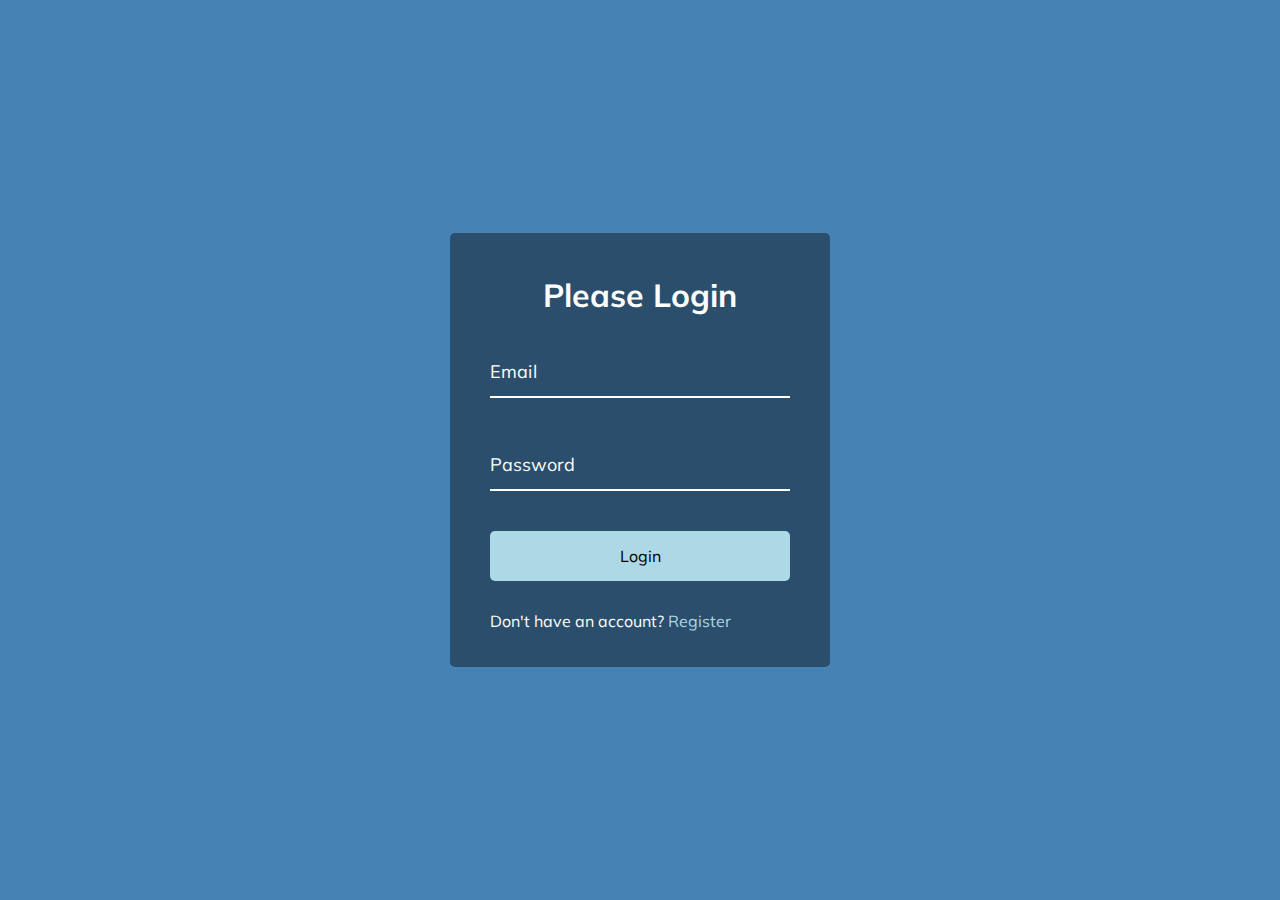
<file: form_login/index.html>
<!DOCTYPE html>
<html lang="en">
  <head>
    <meta charset="UTF-8" />
    <meta name="viewport" content="width=device-width, initial-scale=1.0" />
    <link rel="stylesheet" href="style.css" />
    <title>Form Input Wave</title>
  </head>
  <body>
    <div class="container">
      <h1>Please Login</h1>
      <form>
        <div class="form-control">
          <input type="text" required>
          <label>Email</label>
        </div>

        <div class="form-control">
          <input type="password" required>
          <label>Password</label>
        </div>

        <button class="btn">Login</button>

        <p class="text">Don't have an account? <a href="#">Register</a> </p>
      </form>
    </div>
    <script src="script.js"></script>
  </body>
</html>
</file>
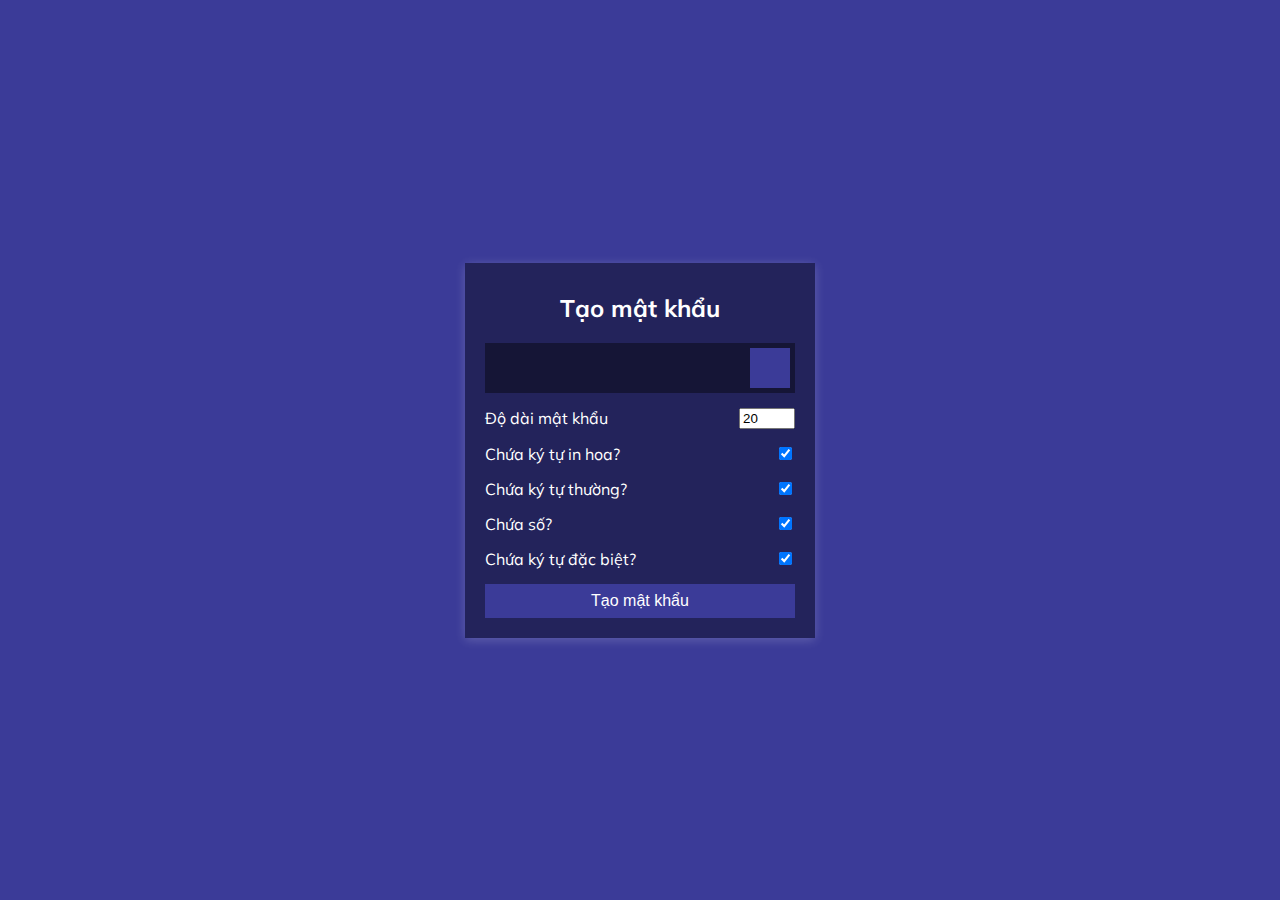
<file: password_generator/index.html>
<!DOCTYPE html>
<html lang="en">
<head>
    <meta charset="UTF-8" />
    <meta name="viewport" content="width=device-width, initial-scale=1.0" />
    <link rel="stylesheet" href="https://cdnjs.cloudflare.com/ajax/libs/font-awesome/5.14.0/css/all.min.css"
          integrity="sha512-1PKOgIY59xJ8Co8+NE6FZ+LOAZKjy+KY8iq0G4B3CyeY6wYHN3yt9PW0XpSriVlkMXe40PTKnXrLnZ9+fkDaog==" crossorigin="anonymous" />
    <link rel="stylesheet" href="style.css" />
    <title>Tạo mật khẩu</title>
</head>
<body>
<div class="container">
    <h2>Tạo mật khẩu</h2>
    <div class="result-container">
        <span id="result"></span>
        <button class="btn" id="clipboard">
            <i class="far fa-clipboard"></i>
        </button>
    </div>
    <div class="settings">
        <div class="setting">
            <label>Độ dài mật khẩu</label>
            <input type="number" id="length" min="4" max="20" value="20">
        </div>
        <div class="setting">
            <label>Chứa ký tự in hoa?</label>
            <input type="checkbox" id="uppercase" checked>
        </div>
        <div class="setting">
            <label>Chứa ký tự thường?</label>
            <input type="checkbox" id="lowercase" checked>
        </div>
        <div class="setting">
            <label>Chứa số?</label>
            <input type="checkbox" id="numbers" checked>
        </div>
        <div class="setting">
            <label>Chứa ký tự đặc biệt?</label>
            <input type="checkbox" id="symbols" checked>
        </div>
    </div>

    <button class="btn btn-large" id="generate">
        Tạo mật khẩu
    </button>
</div>
<script src="script.js"></script>
</body>
</html>
</file>
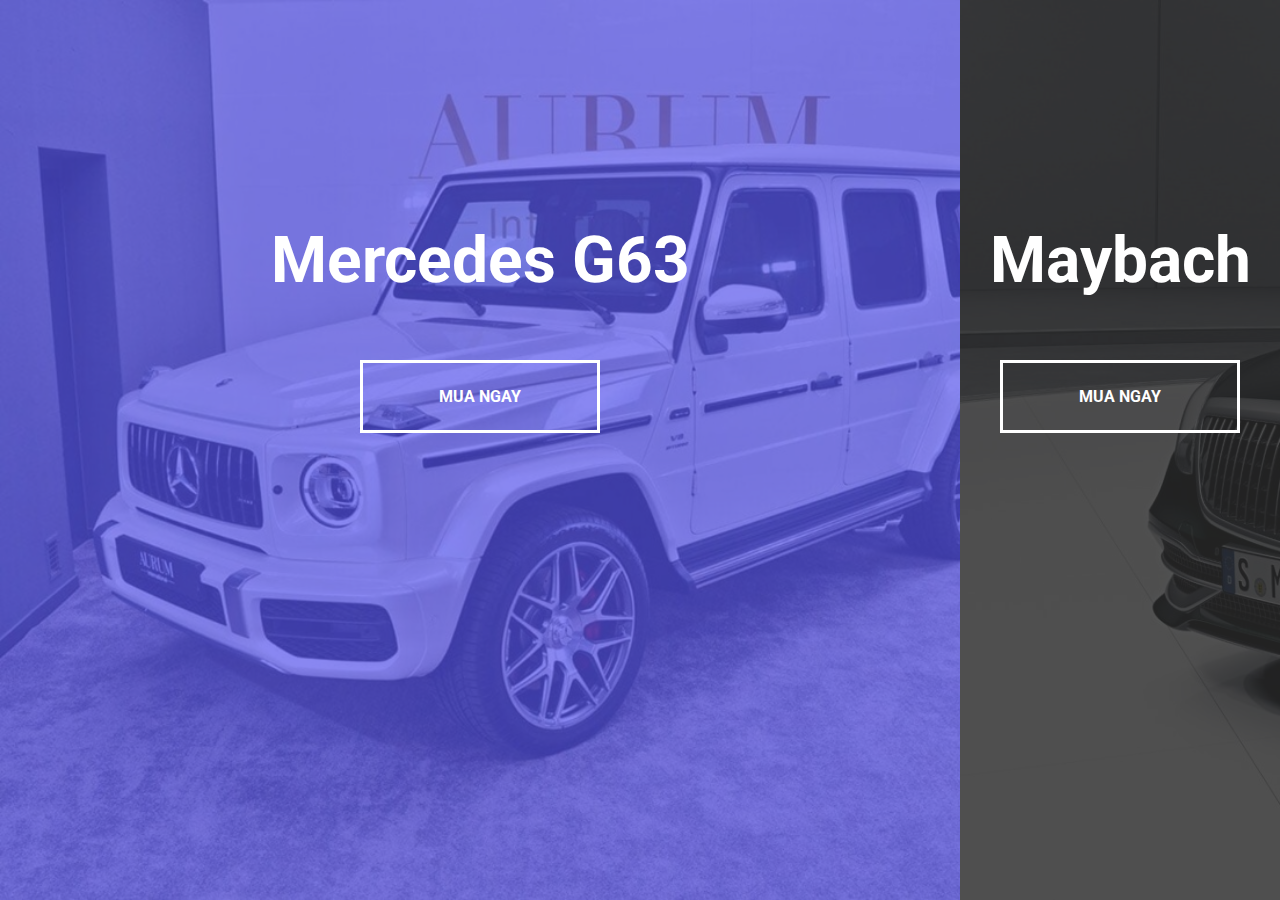
<file: split_landing_page/index.html>
<!DOCTYPE html>
<html lang="en">
  <head>
    <meta charset="UTF-8" />
    <meta name="viewport" content="width=device-width, initial-scale=1.0" />
    <link rel="stylesheet" href="style.css" />
    <title>Split Landing Page
    </title>
  </head>
  <body>
    <div class="container">
      <div class="split left">
        <h1>Mercedes G63</h1>
        <a href="#" class="btn">Mua ngay</a>
      </div>
      <div class="split right">
        <h1>Maybach</h1>
        <a href="#" class="btn">Mua ngay</a>
      </div>
    </div>

    <script src="script.js"></script>
  </body>
</html>
</file>
<file: form_login/style.css>
@import url('https://fonts.googleapis.com/css?family=Muli&display=swap');

* {
  box-sizing: border-box;
}

body {
  background-color: steelblue;
  color: #fff;
  font-family: 'Muli', sans-serif;
  display: flex;
  flex-direction: column;
  align-items: center;
  justify-content: center;
  height: 100vh;
  overflow: hidden;
  margin: 0;
}

.container {
  background-color: rgba(0, 0, 0, 0.4);
  padding: 20px 40px;
  border-radius: 5px;
}

.container h1 {
  text-align: center;
  margin-bottom: 30px;
}

.container a {
  text-decoration: none;
  color: lightblue;
}

.btn {
  cursor: pointer;
  display: inline-block;
  width: 100%;
  background: lightblue;
  padding: 15px;
  font-family: inherit;
  font-size: 16px;
  border: 0;
  border-radius: 5px;
}

.btn:focus {
  outline: 0;
}

.btn:active {
  transform: scale(0.98);
}

.text {
  margin-top: 30px;
}

.form-control {
  position: relative;
  margin: 20px 0 40px;
  width: 300px;
}

.form-control input {
  background-color: transparent;
  border: 0;
  border-bottom: 2px #fff solid;
  display: block;
  width: 100%;
  padding: 15px 0;
  font-size: 18px;
  color: #fff;
}

.form-control input:focus,
.form-control input:valid {
  outline: 0;
  border-bottom-color: lightblue;
}

.form-control label {
  position: absolute;
  top: 15px;
  left: 0;
  pointer-events: none;
}

.form-control label span {
  display: inline-block;
  font-size: 18px;
  min-width: 5px;
  transition: 0.3s cubic-bezier(0.68, -0.55, 0.265, 1.55);
}

.form-control input:focus + label span,
.form-control input:valid + label span {
  color: lightblue;
  transform: translateY(-30px);
}
</file>
<file: password_generator/style.css>
@import url('https://fonts.googleapis.com/css?family=Muli&display=swap');

* {
    box-sizing: border-box;
}

body {
    background-color: #3b3b98;
    color: #fff;
    font-family: 'Muli', sans-serif;
    display: flex;
    flex-direction: column;
    align-items: center;
    justify-content: center;
    height: 100vh;
    overflow: hidden;
    padding: 10px;
    margin: 0;
}

h2 {
    margin: 10px 0 20px;
    text-align: center;
}

.container {
    background-color: #23235b;
    box-shadow: 0px 2px 10px rgba(255, 255, 255, 0.2);
    padding: 20px;
    width: 350px;
    max-width: 100%;
}

.result-container {
    background-color: rgba(0, 0, 0, 0.4);
    display: flex;
    justify-content: flex-start;
    align-items: center;
    position: relative;
    font-size: 18px;
    letter-spacing: 1px;
    padding: 12px 10px;
    height: 50px;
    width: 100%;
}

.result-container #result {
    word-wrap: break-word;
    max-width: calc(100% - 40px);
    overflow-y: scroll;
    height: 100%;
}

#result::-webkit-scrollbar {
    width: 1rem;
}

.result-container .btn {
    position: absolute;
    top: 5px;
    right: 5px;
    width: 40px;
    height: 40px;
    font-size: 20px;
}

.btn {
    border: none;
    background-color: #3b3b98;
    color: #fff;
    font-size: 16px;
    padding: 8px 12px;
    cursor: pointer;
}

.btn-large {
    display: block;
    width: 100%;
}

.setting {
    display: flex;
    justify-content: space-between;
    align-items: center;
    margin: 15px 0;
}
</file>
<file: split_landing_page/style.css>
@import url('https://fonts.googleapis.com/css2?family=Roboto:wght@400;700&display=swap');

:root {
  --left-bg-color: rgba(87, 84, 236, 0.7);
  --right-bg-color: rgba(43, 43, 43, 0.8);
  --left-btn-hover-color: rgba(87, 84, 236, 1);
  --right-btn-hover-color: rgba(28, 122, 28, 1);
  --hover-width: 75%;
  --other-width: 25%;
  --speed: 1000ms;
}

* {
  box-sizing: border-box;
}

body {
  font-family: 'Roboto', sans-serif;
  height: 100vh;
  overflow: hidden;
  margin: 0;
}

h1 {
  font-size: 4rem;
  color: #fff;
  position: absolute;
  left: 50%;
  top: 20%;
  transform: translateX(-50%);
  white-space: nowrap;
}

.btn {
  position: absolute;
  display: flex;
  align-items: center;
  justify-content: center;
  left: 50%;
  top: 40%;
  transform: translateX(-50%);
  text-decoration: none;
  color: #fff;
  border: #fff solid 0.2rem;
  font-size: 1rem;
  font-weight: bold;
  text-transform: uppercase;
  width: 15rem;
  padding: 1.5rem;
}

.split.left .btn:hover {
  background-color: var(--left-btn-hover-color);
  border-color: var(--left-btn-hover-color);
}

.split.right .btn:hover {
  background-color: var(--right-btn-hover-color);
  border-color: var(--right-btn-hover-color);
}

.container {
  position: relative;
  width: 100%;
  height: 100%;
  background: #333;
}

.split {
  position: absolute;
  width: 50%;
  height: 100%;
  overflow: hidden;
}

.split.left {
  left: 0;
  background: url('mecg63.jpg');
  background-repeat: no-repeat;
  background-size: cover;
}

.split.left::before {
  content: '';
  position: absolute;
  width: 100%;
  height: 100%;
  background-color: var(--left-bg-color);
}

.split.right {
  right: 0;
  background: url('maybach.jpeg');
  background-repeat: no-repeat;
  background-size: cover;
}

.split.right::before {
  content: '';
  position: absolute;
  width: 100%;
  height: 100%;
  background-color: var(--right-bg-color);
}

.split.right,
.split.left,
.split.right::before,
.split.left::before {
  transition: all var(--speed) ease-in-out;
}

.hover-left .left {
  width: var(--hover-width);
}

.hover-left .right {
  width: var(--other-width);
}

.hover-right .right {
  width: var(--hover-width);
}

.hover-right .left {
  width: var(--other-width);
}

@media (max-width: 800px) {
  h1 {
    font-size: 2rem;
    top: 30%;
  }

  .btn {
    padding: 1.2rem;
    width: 12rem;
  }
}
</file>
